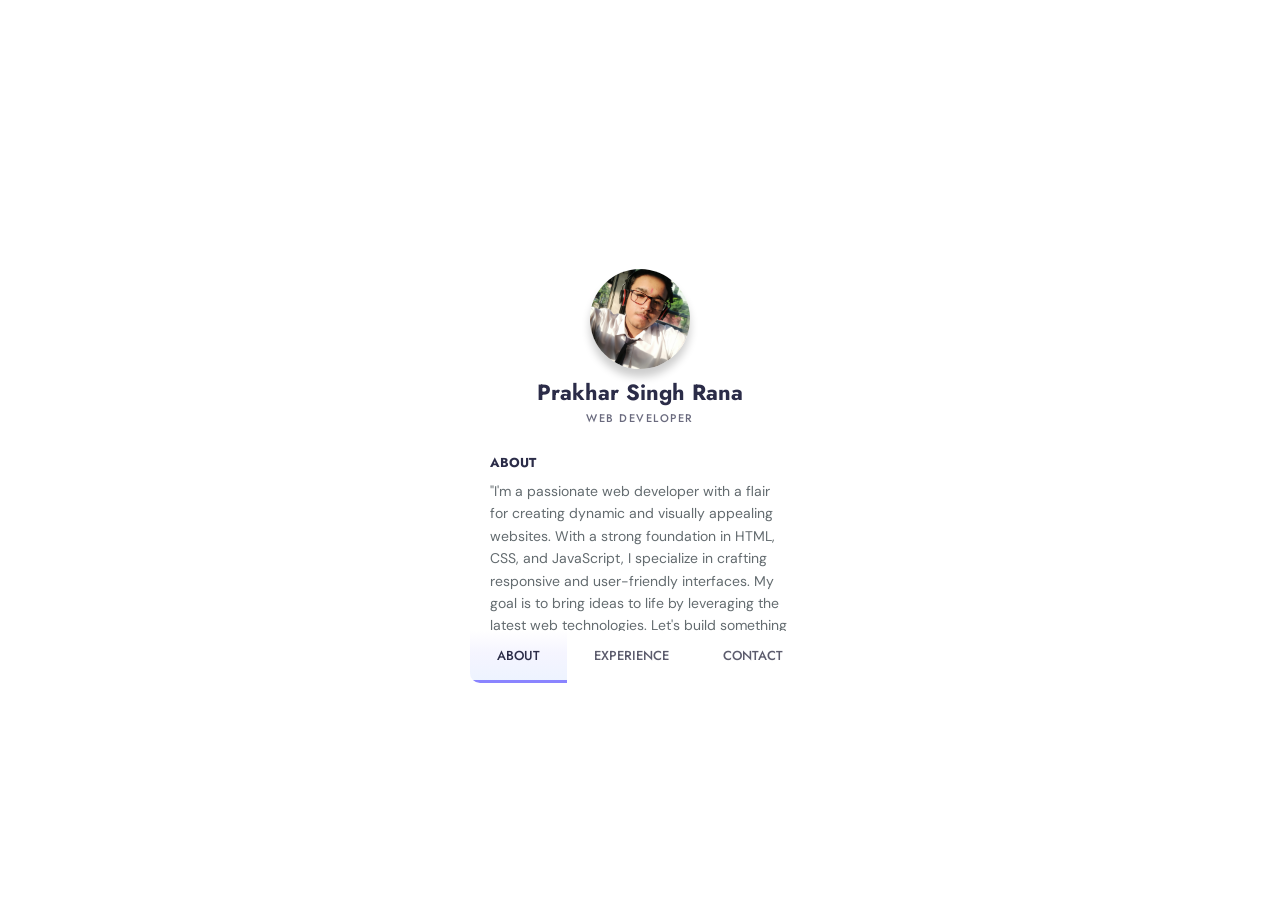
<file: resume.html>
<!DOCTYPE html>
<html lang="en">
  <head>
    <title>Profile Card</title>
    <meta charset="UTF-8" />
    
    <meta name="viewport" content="width=device-width" />
    <style>
      @import url("https://fonts.googleapis.com/css?family=DM+Sans:400,500|Jost:400,500,600&display=swap");
* {
  box-sizing: border-box;
}

body {
  color: #2b2c48;
  font-family: "Jost", sans-serif;
  background-image: url(https://images.unsplash.com/photo-1566738780863-f9608f88f3a9?ixlib=rb-1.2.1&ixid=eyJhcHBfaWQiOjEyMDd9&auto=format&fit=crop&w=2378&q=80);
  background-repeat: no-repeat;
  background-size: cover;
  background-position: center;
  background-attachment: fixed;
  min-height: 100vh;
  display: flex;
  flex-wrap: wrap;
  padding: 20px;
}

.card {
  max-width: 340px;
  margin: auto;
  overflow-y: auto;
  position: relative;
  z-index: 1;
  overflow-x: hidden;
  background-color: white;
  display: flex;
  transition: 0.3s;
  flex-direction: column;
  border-radius: 10px;
  box-shadow: 0 0 0 8px rgba(255, 255, 255, 0.2);
}

.card[data-state="#about"] {
  height: 450px;
}
.card[data-state="#about"] .card-main {
  padding-top: 0;
}

.card[data-state="#contact"] {
  height: 430px;
}

.card[data-state="#experience"] {
  height: 550px;
}

.card.is-active .card-header {
  height: 80px;
}
.card.is-active .card-cover {
  height: 100px;
  top: -50px;
}
.card.is-active .card-avatar {
  transform: none;
  left: 20px;
  width: 50px;
  height: 50px;
  bottom: 10px;
}
.card.is-active .card-fullname,
.card.is-active .card-jobtitle {
  left: 86px;
  transform: none;
}
.card.is-active .card-fullname {
  bottom: 18px;
  font-size: 19px;
}
.card.is-active .card-jobtitle {
  bottom: 16px;
  letter-spacing: 1px;
  font-size: 10px;
}

.card-header {
  position: relative;
  display: flex;
  height: 200px;
  flex-shrink: 0;
  width: 100%;
  transition: 0.3s;
}
.card-header * {
  transition: 0.3s;
}

.card-cover {
  width: 100%;
  height: 100%;
  position: absolute;
  top: -20%;
  left: 0;
  will-change: top;
  background-size: cover;
  background-position: center;
  filter: blur(30px);
  transform: scale(1.2);
  transition: 0.5s;
}

.card-avatar {
  width: 100px;
  height: 100px;
  box-shadow: 0 8px 8px rgba(0, 0, 0, 0.2);
  border-radius: 50%;
  -o-object-position: center;
     object-position: center;
  -o-object-fit: cover;
     object-fit: cover;
  position: absolute;
  bottom: 0;
  left: 50%;
  transform: translateX(-50%) translateY(-64px);
}

.card-fullname {
  position: absolute;
  bottom: 0;
  font-size: 22px;
  font-weight: 700;
  text-align: center;
  white-space: nowrap;
  transform: translateY(-10px) translateX(-50%);
  left: 50%;
}

.card-jobtitle {
  position: absolute;
  bottom: 0;
  font-size: 11px;
  white-space: nowrap;
  font-weight: 500;
  opacity: 0.7;
  text-transform: uppercase;
  letter-spacing: 1.5px;
  margin: 0;
  left: 50%;
  transform: translateX(-50%) translateY(-7px);
}

.card-main {
  position: relative;
  flex: 1;
  display: flex;
  padding-top: 10px;
  flex-direction: column;
}

.card-subtitle {
  font-weight: 700;
  font-size: 13px;
  margin-bottom: 8px;
}

.card-content {
  padding: 20px;
}

.card-desc {
  line-height: 1.6;
  color: #636b6f;
  font-size: 14px;
  margin: 0;
  font-weight: 400;
  font-family: "DM Sans", sans-serif;
}

.card-social {
  display: flex;
  align-items: center;
  padding: 0 20px;
  margin-bottom: 30px;
}
.card-social svg {
  fill: #a5b5ce;
  width: 16px;
  display: block;
  transition: 0.3s;
}
.card-social a {
  color: #8797a1;
  height: 32px;
  width: 32px;
  display: inline-flex;
  align-items: center;
  justify-content: center;
  transition: 0.3s;
  background-color: rgba(93, 133, 193, 0.05);
  border-radius: 50%;
  margin-right: 10px;
}
.card-social a:hover svg {
  fill: #637faa;
}
.card-social a:last-child {
  margin-right: 0;
}

.card-buttons {
  display: flex;
  background-color: #fff;
  margin-top: auto;
  position: sticky;
  bottom: 0;
  left: 0;
}
.card-buttons button {
  flex: 1 1 auto;
  -webkit-user-select: none;
     -moz-user-select: none;
      -ms-user-select: none;
          user-select: none;
  background: 0;
  font-size: 13px;
  border: 0;
  padding: 15px 5px;
  cursor: pointer;
  color: #5c5c6d;
  transition: 0.3s;
  font-family: "Jost", sans-serif;
  font-weight: 500;
  outline: 0;
  border-bottom: 3px solid transparent;
}
.card-buttons button.is-active, .card-buttons button:hover {
  color: #2b2c48;
  border-bottom: 3px solid #8a84ff;
  background: linear-gradient(to bottom, rgba(127, 199, 231, 0) 0%, rgba(207, 204, 255, 0.2) 44%, rgba(211, 226, 255, 0.4) 100%);
}

.card-section {
  display: none;
}
.card-section.is-active {
  display: block;
  -webkit-animation: fadeIn 0.6s both;
          animation: fadeIn 0.6s both;
}

@-webkit-keyframes fadeIn {
  0% {
    opacity: 0;
    transform: translatey(40px);
  }
  100% {
    opacity: 1;
  }
}

@keyframes fadeIn {
  0% {
    opacity: 0;
    transform: translatey(40px);
  }
  100% {
    opacity: 1;
  }
}
.card-timeline {
  margin-top: 30px;
  position: relative;
}
.card-timeline:after {
  background: linear-gradient(to top, rgba(134, 214, 243, 0) 0%, #516acc 100%);
  content: "";
  left: 42px;
  width: 2px;
  top: 0;
  height: 100%;
  position: absolute;
}

.card-item {
  position: relative;
  padding-left: 60px;
  padding-right: 20px;
  padding-bottom: 30px;
  z-index: 1;
}
.card-item:last-child {
  padding-bottom: 5px;
}
.card-item:after {
  content: attr(data-year);
  position: absolute;
  top: 0;
  left: 37px;
  width: 8px;
  height: 8px;
  line-height: 0.6;
  border: 2px solid #fff;
  font-size: 11px;
  text-indent: -35px;
  border-radius: 50%;
  color: rgba(134, 134, 134, 0.7);
  background: linear-gradient(to bottom, #a0aee3 0%, #516acc 100%);
}

.card-item-title {
  font-weight: 500;
  font-size: 14px;
  margin-bottom: 5px;
}

.card-item-desc {
  font-size: 13px;
  color: #6f6f7b;
  line-height: 1.5;
  font-family: "DM Sans", sans-serif;
}

.card-contact-wrapper {
  margin-top: 20px;
}

.card-contact {
  display: flex;
  align-items: center;
  font-size: 13px;
  color: #6f6f7b;
  font-family: "DM Sans", sans-serif;
  line-height: 1.6;
  cursor: pointer;
}
.card-contact + .card-contact {
  margin-top: 16px;
}
.card-contact svg {
  flex-shrink: 0;
  width: 30px;
  min-height: 34px;
  margin-right: 12px;
  transition: 0.3s;
  padding-right: 12px;
  border-right: 1px solid #dfe2ec;
}

.contact-me {
  border: 0;
  outline: none;
  background: linear-gradient(to right, rgba(83, 200, 239, 0.8) 0%, rgba(81, 106, 204, 0.8) 96%);
  box-shadow: 0 4px 6px rgba(0, 0, 0, 0.15);
  color: #fff;
  padding: 12px 16px;
  width: 100%;
  border-radius: 5px;
  margin-top: 25px;
  cursor: pointer;
  font-size: 14px;
  font-weight: 500;
  font-family: "Jost", sans-serif;
  transition: 0.3s;
}
    </style>

  </head>
  <body>
  <div class="card" data-state="#about">
  <div class="card-header">
    <div class="card-cover" style="background-image: url('https://images.unsplash.com/photo-1549068106-b024baf5062d?ixlib=rb-1.2.1&ixid=eyJhcHBfaWQiOjEyMDd9&auto=format&fit=crop&w=934&q=80')"></div>
    <img class="card-avatar" src="prkhar.jpg" alt="avatar" />
    <h1 class="card-fullname">Prakhar Singh Rana</h1>
    <h2 class="card-jobtitle">Web Developer</h2>
  </div>
  <div class="card-main">
    <div class="card-section is-active" id="about">
      <div class="card-content">
        <div class="card-subtitle">ABOUT</div>
        <p class="card-desc">"I'm a passionate web developer with a flair for creating dynamic and visually appealing websites. With a strong foundation in HTML, CSS, and JavaScript, I specialize in crafting responsive and user-friendly interfaces. My goal is to bring ideas to life by leveraging the latest web technologies. Let's build something amazing together!"
        </p>
      </div>
      <div class="card-social">
        <a href="#"><svg viewBox="0 0 24 24" xmlns="http://www.w3.org/2000/svg">
            <path d="M15.997 3.985h2.191V.169C17.81.117 16.51 0 14.996 0c-3.159 0-5.323 1.987-5.323 5.639V9H6.187v4.266h3.486V24h4.274V13.267h3.345l.531-4.266h-3.877V6.062c.001-1.233.333-2.077 2.051-2.077z" /></svg></a>
        <a href="#"><svg xmlns="http://www.w3.org/2000/svg" viewBox="0 0 512 512">
            <path d="M512 97.248c-19.04 8.352-39.328 13.888-60.48 16.576 21.76-12.992 38.368-33.408 46.176-58.016-20.288 12.096-42.688 20.64-66.56 25.408C411.872 60.704 384.416 48 354.464 48c-58.112 0-104.896 47.168-104.896 104.992 0 8.32.704 16.32 2.432 23.936-87.264-4.256-164.48-46.08-216.352-109.792-9.056 15.712-14.368 33.696-14.368 53.056 0 36.352 18.72 68.576 46.624 87.232-16.864-.32-33.408-5.216-47.424-12.928v1.152c0 51.008 36.384 93.376 84.096 103.136-8.544 2.336-17.856 3.456-27.52 3.456-6.72 0-13.504-.384-19.872-1.792 13.6 41.568 52.192 72.128 98.08 73.12-35.712 27.936-81.056 44.768-130.144 44.768-8.608 0-16.864-.384-25.12-1.44C46.496 446.88 101.6 464 161.024 464c193.152 0 298.752-160 298.752-298.688 0-4.64-.16-9.12-.384-13.568 20.832-14.784 38.336-33.248 52.608-54.496z" /></svg></a>
        <a href="#"><svg viewBox="0 0 512 512" xmlns="http://www.w3.org/2000/svg">
            <path d="M301 256c0 24.852-20.148 45-45 45s-45-20.148-45-45 20.148-45 45-45 45 20.148 45 45zm0 0" />
            <path d="M332 120H180c-33.086 0-60 26.914-60 60v152c0 33.086 26.914 60 60 60h152c33.086 0 60-26.914 60-60V180c0-33.086-26.914-60-60-60zm-76 211c-41.355 0-75-33.645-75-75s33.645-75 75-75 75 33.645 75 75-33.645 75-75 75zm86-146c-8.285 0-15-6.715-15-15s6.715-15 15-15 15 6.715 15 15-6.715 15-15 15zm0 0" />
            <path d="M377 0H135C60.562 0 0 60.563 0 135v242c0 74.438 60.563 135 135 135h242c74.438 0 135-60.563 135-135V135C512 60.562 451.437 0 377 0zm45 332c0 49.625-40.375 90-90 90H180c-49.625 0-90-40.375-90-90V180c0-49.625 40.375-90 90-90h152c49.625 0 90 40.375 90 90zm0 0" /></svg></a>
        <a href="#"><svg viewBox="0 0 24 24" xmlns="http://www.w3.org/2000/svg">
            <path d="M23.994 24v-.001H24v-8.802c0-4.306-.927-7.623-5.961-7.623-2.42 0-4.044 1.328-4.707 2.587h-.07V7.976H8.489v16.023h4.97v-7.934c0-2.089.396-4.109 2.983-4.109 2.549 0 2.587 2.384 2.587 4.243V24zM.396 7.977h4.976V24H.396zM2.882 0C1.291 0 0 1.291 0 2.882s1.291 2.909 2.882 2.909 2.882-1.318 2.882-2.909A2.884 2.884 0 002.882 0z" /></svg></a>
      </div>
    </div>
    <div class="card-section" id="experience">
      <div class="card-content">
        <div class="card-subtitle">WORK EXPERIENCE</div>
        <div class="card-timeline">
          <div class="card-item" data-year="2023">
            <div class="card-item-title">Front-end Developer <span>

            </span></div>
            <div class="card-item-desc">"Crafting seamless digital experiences through code. 🚀 #FrontEndDev"  </div>
          </div>
          <div class="card-item" data-year="2023">
            <div class="card-item-title">Certified Web Developer  <span></span></div>
            <div class="card-item-desc">"Elevating the web, one line of code at a time. 💻✨ #WebDeveloper"</div>
          </div>
          <div class="card-item" data-year="2022">
            <div class="card-item-title">Freelancer <span></span></div>
            <div class="card-item-desc">Freelancing by using fiver,freelancer,upwork and Instagram 
                "Independent spirit, boundless creativity. Freelance life, my way. 💼✨ #Freelancer"</div>
          </div>
          <div class="card-item" data-year="2023">
            <div class="card-item-title">Extra Skills<span>And Main Skills </span></div>
            <div class="card-item-desc">Digital Marketing, Guitarist, Driving skills
                HTML/CSS, Java Script,Responsive Design,Frontend Frameworks,Problem Solving,COllaboration/Communication </div>
          </div>
        </div>
      </div>
    </div>
    <div class="card-section" id="contact">
      <div class="card-content">
        <div class="card-subtitle">CONTACT</div>
        <div class="card-contact-wrapper">
          <div class="card-contact">
            <svg xmlns="http://www.w3.org/2000/svg" viewBox="0 0 24 24" fill="none" stroke="currentColor" stroke-width="2" stroke-linecap="round" stroke-linejoin="round">
              <path d="M21 10c0 7-9 13-9 13s-9-6-9-13a9 9 0 0118 0z" />
              <circle cx="12" cy="10" r="3" /></svg>
              Teachers Colony Dhampur (24761) Near Dayawati Hospital / Directly Search Prakhar Singh Rana on google maps you can reach me easily 
          </div>
          <div class="card-contact">
            <svg xmlns="http://www.w3.org/2000/svg" viewbox="0 0 24 24" fill="none" stroke="currentColor" stroke-width="2" stroke-linecap="round" stroke-linejoin="round">
              <path d="M22 16.92v3a2 2 0 01-2.18 2 19.79 19.79 0 01-8.63-3.07 19.5 19.5 0 01-6-6 19.79 19.79 0 01-3.07-8.67A2 2 0 014.11 2h3a2 2 0 012 1.72 12.84 12.84 0 00.7 2.81 2 2 0 01-.45 2.11L8.09 9.91a16 16 0 006 6l1.27-1.27a2 2 0 012.11-.45 12.84 12.84 0 002.81.7A2 2 0 0122 16.92z" /></svg>+91 6399691620</div>
          <div class="card-contact">
            <svg xmlns="http://www.w3.org/2000/svg" viewBox="0 0 24 24" fill="none" stroke="currentColor" stroke-width="2" stroke-linecap="round" stroke-linejoin="round">
              <path d="M4 4h16c1.1 0 2 .9 2 2v12c0 1.1-.9 2-2 2H4c-1.1 0-2-.9-2-2V6c0-1.1.9-2 2-2z" />
              <path d="M22 6l-10 7L2 6" /></svg>
            prakharsinghrana0@gmail.com
          </div>
          <button class="contact-me">OPEN FOR FREELANCING </button>
        </div>
      </div>
    </div>
    <div class="card-buttons">
      <button data-section="#about" class="is-active">ABOUT</button>
      <button data-section="#experience">EXPERIENCE</button>
      <button data-section="#contact">CONTACT</button>
    </div>
  </div>
</div>
  
    <script>
      const buttons = document.querySelectorAll(".card-buttons button");
const sections = document.querySelectorAll(".card-section");
const card = document.querySelector(".card");

const handleButtonClick = e => {
  const targetSection = e.target.getAttribute("data-section");
  const section = document.querySelector(targetSection);
  targetSection !== "#about" ?
  card.classList.add("is-active") :
  card.classList.remove("is-active");
  card.setAttribute("data-state", targetSection);
  sections.forEach(s => s.classList.remove("is-active"));
  buttons.forEach(b => b.classList.remove("is-active"));
  e.target.classList.add("is-active");
  section.classList.add("is-active");
};

buttons.forEach(btn => {
  btn.addEventListener("click", handleButtonClick);
});
    </script>
  </body>
</html>
</file>
